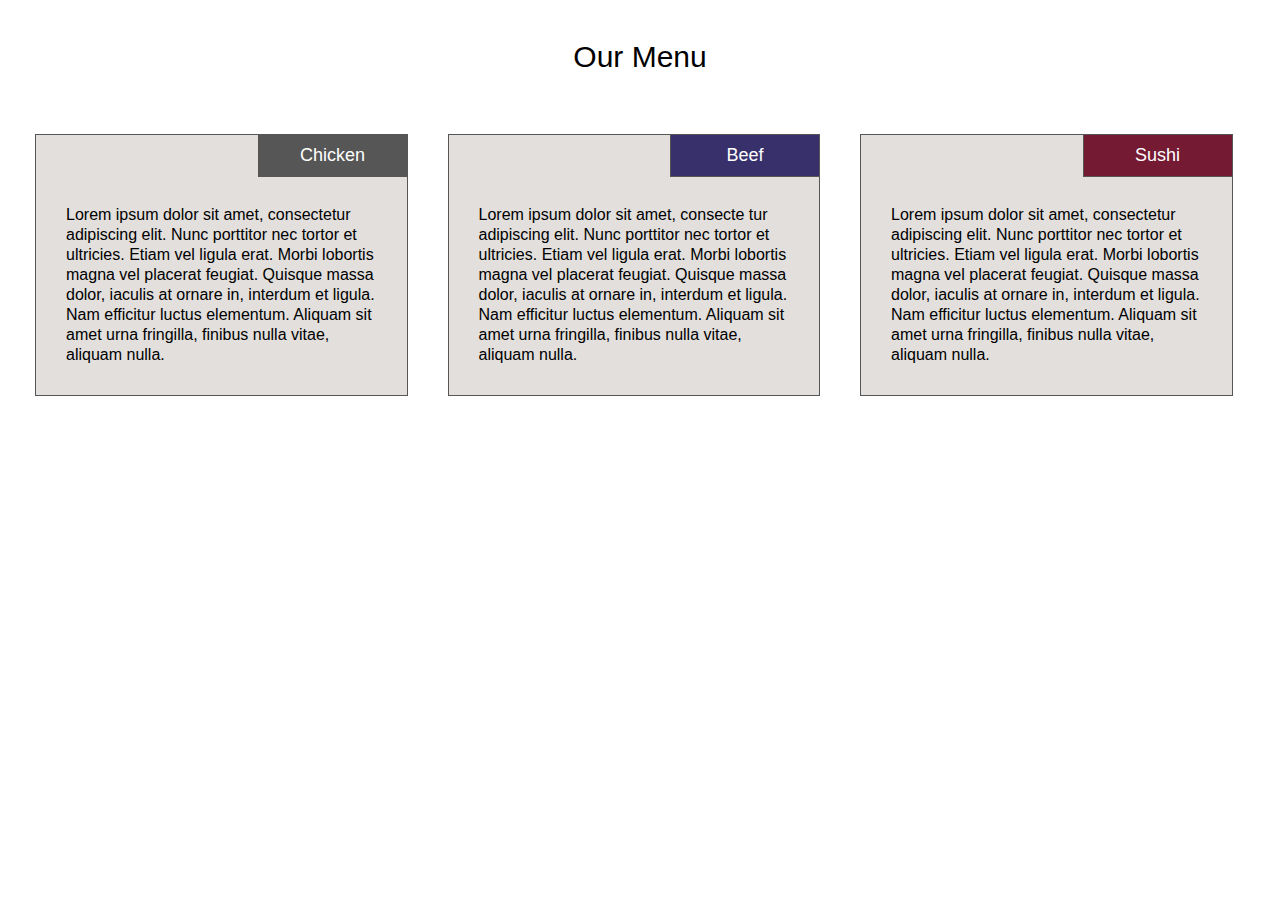
<file: module_2/index.html>
<!DOCTYPE html>
<html>
<head>
	<meta charset="utf-8">
	<meta name="viewport" content="width=device-width, initial-scale=1">
	<title>Our Menu</title>
	<link rel="stylesheet" type="text/css" href="stylesheet.css">
</head>
<body>
	<h1>Our Menu</h1>

	<div>
		<h2>Chicken</h2>
		<p>Lorem ipsum dolor sit amet, consectetur adipiscing elit. Nunc porttitor nec tortor et ultricies. Etiam vel ligula erat. Morbi lobortis magna vel placerat feugiat. Quisque massa dolor, iaculis at ornare in, interdum et ligula. Nam efficitur luctus elementum. Aliquam sit amet urna fringilla, finibus nulla vitae, aliquam nulla.</p>
	</div>

	<div>
		<h2 id="beef">Beef</h2>
		<p>Lorem ipsum dolor sit amet, consecte tur adipiscing elit. Nunc porttitor nec tortor et ultricies. Etiam vel ligula erat. Morbi lobortis magna vel placerat feugiat. Quisque massa dolor, iaculis at ornare in, interdum et ligula. Nam efficitur luctus elementum. Aliquam sit amet urna fringilla, finibus nulla vitae, aliquam nulla.</p>
	</div>
	
	<div class="sushi">
		<h2 class="sushi">Sushi</h2>
		<p>Lorem ipsum dolor sit amet, consectetur adipiscing elit. Nunc porttitor nec tortor et ultricies. Etiam vel ligula erat. Morbi lobortis magna vel placerat feugiat. Quisque massa dolor, iaculis at ornare in, interdum et ligula. Nam efficitur luctus elementum. Aliquam sit amet urna fringilla, finibus nulla vitae, aliquam nulla.</p>
	</div>

</body>
</html>
</file>
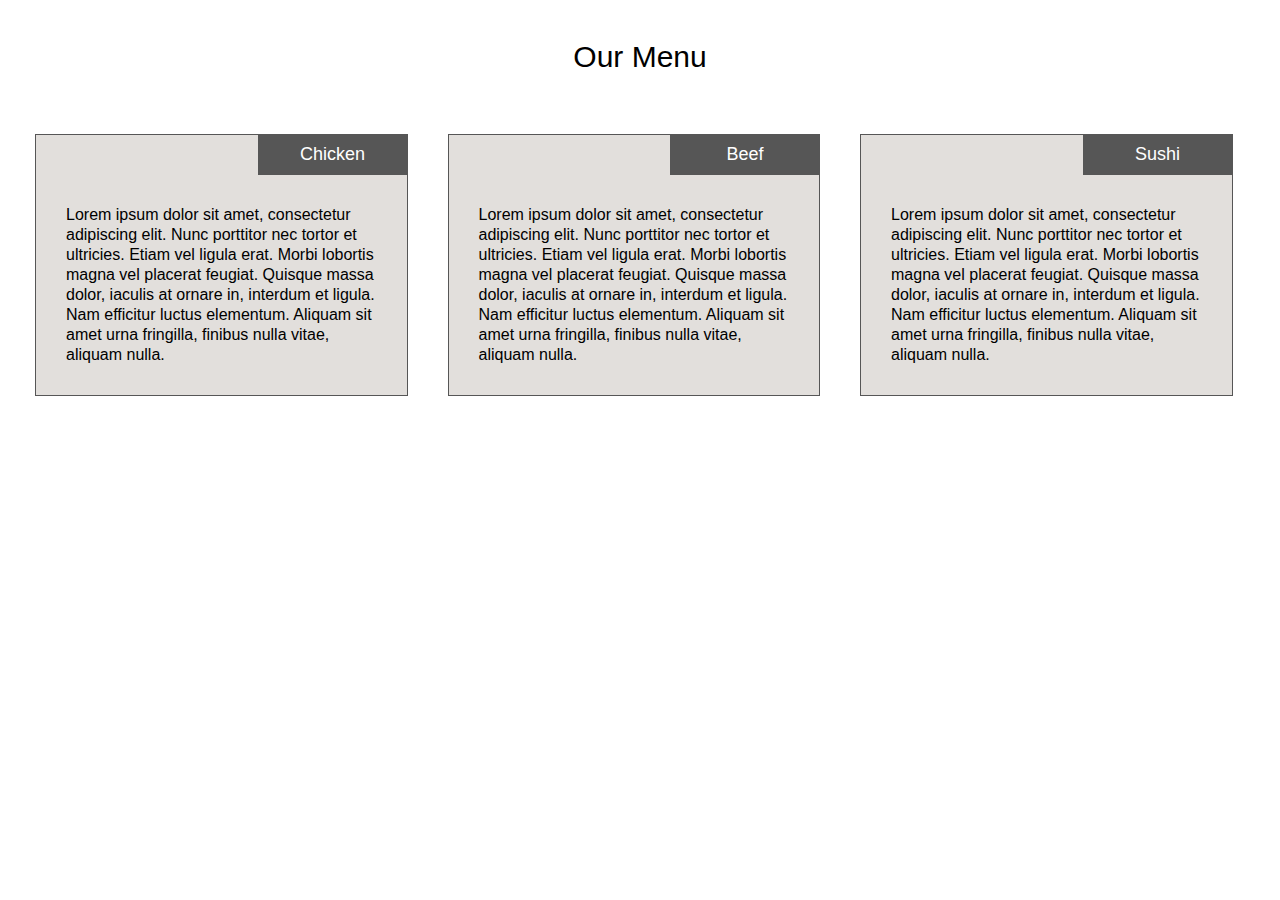
<file: module_2/site/index.html>
<!DOCTYPE html>
<html>
<head>
	<meta charset="utf-8">
	<meta name="viewport" content="width=device-width, initial-scale=1">
	<title>Hello Coursera</title>
	<link rel="stylesheet" type="text/css" href="stylesheet.css">
</head>
<body>
	<h1>Our Menu</h1>

	<div class="menuItem">
		<h2>Chicken</h2>
		<p>Lorem ipsum dolor sit amet, consectetur adipiscing elit. Nunc porttitor nec tortor et ultricies. Etiam vel ligula erat. Morbi lobortis magna vel placerat feugiat. Quisque massa dolor, iaculis at ornare in, interdum et ligula. Nam efficitur luctus elementum. Aliquam sit amet urna fringilla, finibus nulla vitae, aliquam nulla.</p>
	</div>

	<div class="menuItem">
		<h2>Beef</h2>
		<p>Lorem ipsum dolor sit amet, consectetur adipiscing elit. Nunc porttitor nec tortor et ultricies. Etiam vel ligula erat. Morbi lobortis magna vel placerat feugiat. Quisque massa dolor, iaculis at ornare in, interdum et ligula. Nam efficitur luctus elementum. Aliquam sit amet urna fringilla, finibus nulla vitae, aliquam nulla.</p>
	</div>
	
	<div class="menuItem" id="Sushi">
		<h2>Sushi</h2>
		<p>Lorem ipsum dolor sit amet, consectetur adipiscing elit. Nunc porttitor nec tortor et ultricies. Etiam vel ligula erat. Morbi lobortis magna vel placerat feugiat. Quisque massa dolor, iaculis at ornare in, interdum et ligula. Nam efficitur luctus elementum. Aliquam sit amet urna fringilla, finibus nulla vitae, aliquam nulla.</p>
	</div>

</body>
</html>
</file>
<file: module_2/stylesheet.css>
body, div, h1, h2, p{
	margin: 0;
	padding: 0;
	border: 0;
	font-size: 100%;
	font: inherit;
	vertical-align: baseline;
}
/* HTML5 display-role reset for older browsers */

*{
	box-sizing: border-box;
}

body{
	margin:15px;
}

h1{
	font-size: 30px;
	font-family: arial;
	text-align: center;
	margin: 40px;
}

h2{
	font-size: 18px;
	font-family: arial;
	color: #ffffff;
	text-align: center;
	float:right;
	position: absolute;
	right: 20px;
	width: 150px;
	padding: 10px;
	border: 1px solid #565656;
	background: #565656;
}

p{
	font-family: arial;
	background: #e2dfdc;
	line-height: 20px;
	border: 1px solid #565656;
	padding: 70px 30px 30px 30px;
}

div{
	padding: 20px;
	position: relative;
}

#beef{
	background: #37306b;
}

h2.sushi{
	background: #751a33;
}



/******************** Medium devices only ********************/

@media (min-width: 768px) and (max-width: 991px){
	div{
		width: 50%;
		float: left;
	}
div.sushi{
	width: 100%;
}
}

/******************** Large devices only ********************/

@media (min-width: 992px){
	div{
		width: 33%;
		float:left;
	}
}
</file>
<file: module_2/site/stylesheet.css>
body, div, h1, h2, p{
	margin: 0;
	padding: 0;
	border: 0;
	font-size: 100%;
	font: inherit;
	vertical-align: baseline;
}
/* HTML5 display-role reset for older browsers */

*{
	box-sizing: border-box;
}

body{
	margin:15px;
}

h1{
	font-size: 30px;
	font-family: arial;
	text-align: center;
	margin: 40px;
}

h2{
	font-size: 18px;
	font-family: arial;
	color: #ffffff;
	text-align: center;
	float:right;
	position: absolute;
	right: 20px;
	width: 150px;
	padding: 10px;
	background: #565656;
}

p{
	font-family: arial;
	background: #e2dfdc;
	line-height: 20px;
	border: 1px solid #565656;
	padding: 70px 30px 30px 30px;
}

.menuItem{
	padding: 20px;
	position: relative;
}



/******************** Medium devices only ********************/

@media (min-width: 768px) and (max-width: 991px){
.menuItem{
		width: 50%;
		float: left;
	}
#Sushi{
	width: 100%;
}
}

/******************** Large devices only ********************/

@media (min-width: 992px){
	.menuItem{
		width: 33%;
		float:left;
	}
}
</file>
